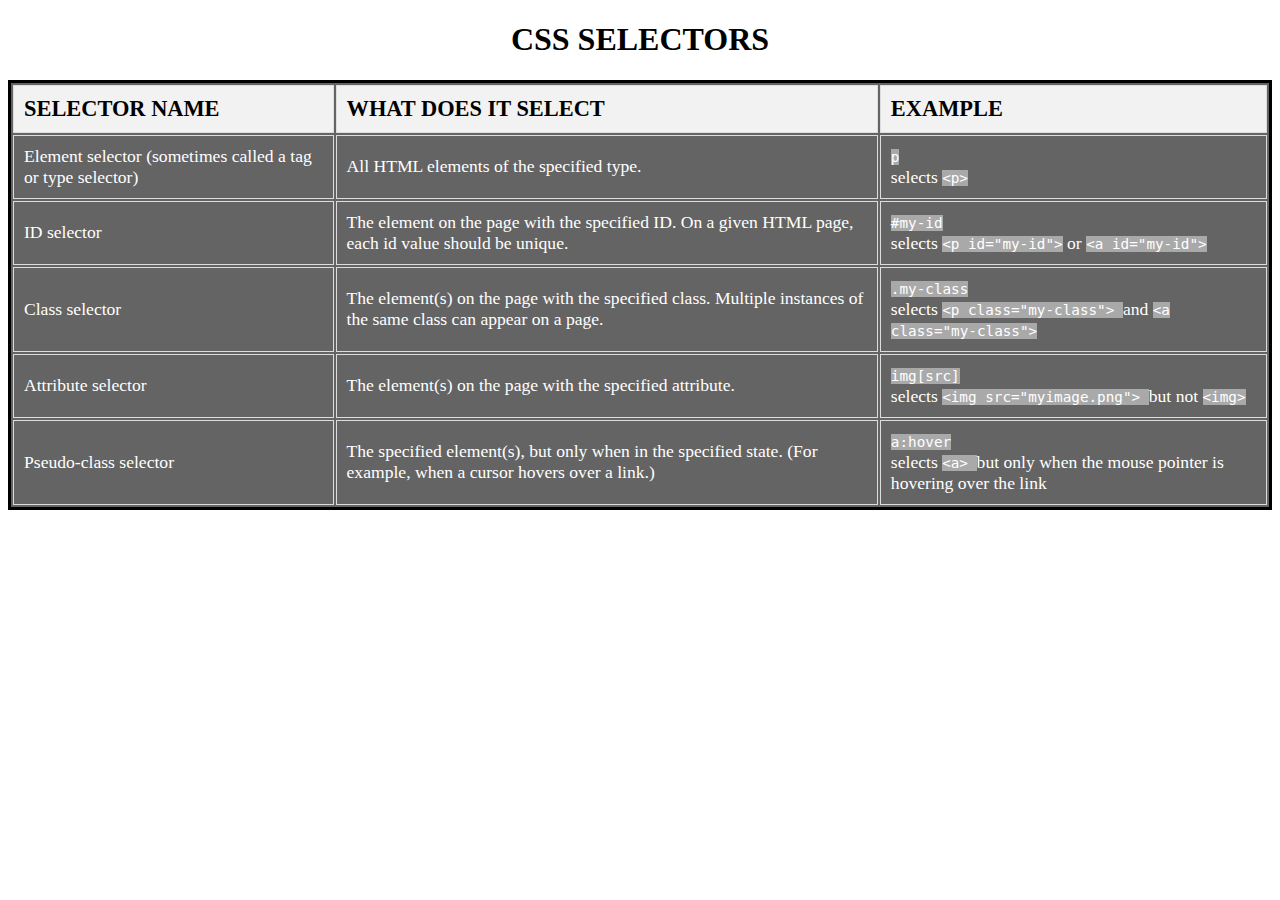
<file: HTML-CSS-CHEATSHEET/index.html>
<!DOCTYPE html>
<html lang="en">
<head>
  <meta charset="UTF-8">
  <meta name="viewport" content="width=device-width, initial-scale=1.0">
  <title>Css Cheatsheet</title>
  <link rel="stylesheet" href="styles.css">
</head>
<body>
  <h1>CSS Selectors</h1>
  <table>
    <thead>
      <tr>
        <th>Selector Name</th>
        <th>What does it select</th>
        <th>Example</th>
      </tr>
    </thead>
    <tbody>
      <tr>
        <td>Element selector (sometimes called a tag or type selector)</td>
        <td>All HTML elements of the specified type.</td>
        <td>
          <code>p</code>
          <br>
          selects
          <code> &lt;p&gt; </code>
        </td>
      </tr>
      <tr>
        <td>ID selector</td>
        <td>The element on the page with the specified ID. On a given HTML page, each id value should be unique.</td>
        <td>
          <code>#my-id</code>
          <br>
          selects
          <code> &lt;p id="my-id"&gt;</code> or <code>&lt;a id="my-id"&gt;</code>
        </td>
      </tr>
      <tr>
        <td>Class selector</td>
        <td>The element(s) on the page with the specified class. Multiple instances of the same class can appear on a page.</td>
        <td>
          <code>.my-class</code>
          <br>
          selects
          <code> &lt;p class="my-class"&gt; </code> and <code>&lt;a class="my-class"&gt;</code>
        </td>
      </tr>
      <tr>
        <td>Attribute selector</td>
        <td>The element(s) on the page with the specified attribute.</td>
        <td>
          <code>img[src]</code>
          <br>
          selects
          <code> &lt;img src="myimage.png"&gt; </code> but not <code>&lt;img&gt;</code>
        </td>
      </tr>
      <tr>
        <td>Pseudo-class selector	</td>
        <td>The specified element(s), but only when in the specified state. (For example, when a cursor hovers over a link.)</td>
        <td>
          <code>a:hover</code>
          <br>
          selects
          <code> &lt;a&gt; </code> but only when the mouse pointer is hovering over the link
        </td>
      </tr>
    </tbody>
  </table>
</body>
</html>
</file>
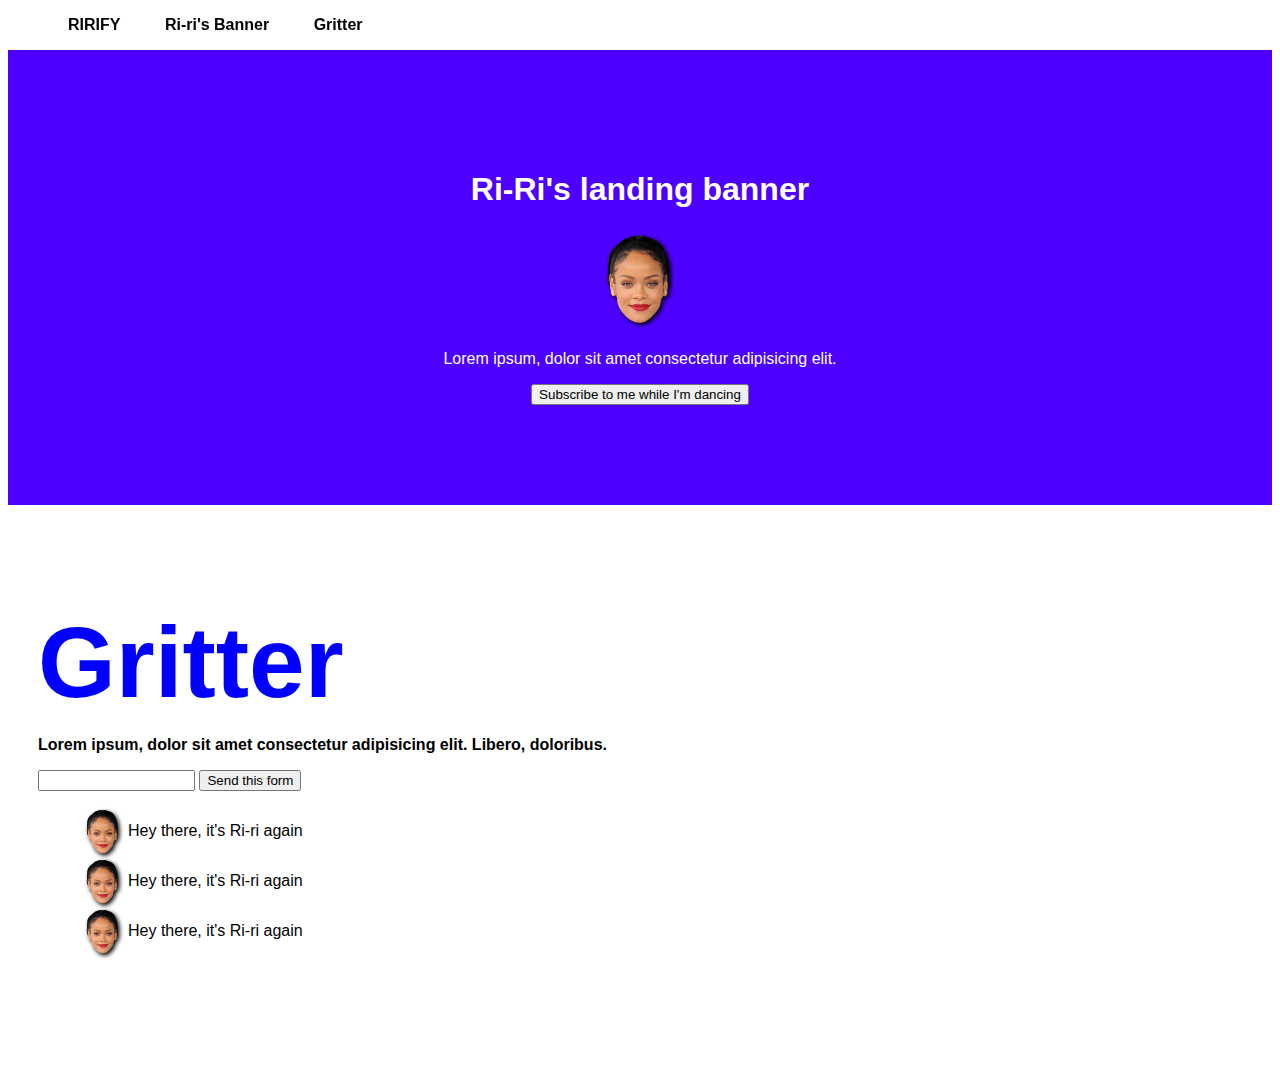
<file: HTML-CSS-PROJECT/index.html>
<!DOCTYPE html>
<html lang="en">
<head>
  <meta charset="UTF-8">
  <meta name="viewport" content="width=device-width, initial-scale=1.0">
  <link rel="stylesheet" href="./resources/css/index.css">
  <title>Ri-Ri</title>
</head>
<body>
  <!-- Navbar section -->
  <nav class="navbar">
    <ul>
      <li><a href="#" id="">RIRIFY</a></li>
      <li><a href="#" id="">Ri-ri's Banner</a></li>
      <li><a href="#" id="">Gritter</a></li>
    </ul>
  </nav>

  <!-- Banner Section -->
  <div class="banner">
    <h1>Ri-Ri's landing banner</h1>
    <img id="small-riri" src="./resources/images/Rihanna-PNG-Download-Image.png" alt="Rihanna">
    <p>Lorem ipsum, dolor sit amet consectetur adipisicing elit.</p>
    <button>Subscribe to me while I'm dancing</button>
  </div>

  <!-- Gritter section -->
  <div class="gritter-section">
    <span class="bold" id="gritter">Gritter</span>
    <p class="bold">Lorem ipsum, dolor sit amet consectetur adipisicing elit. Libero, doloribus.</p>
    <form action="">
      <input type="text">
      <input type="submit" value="Send this form">
    </form>
    <div id="greets">
      <ul>
        <li>
          <div class="avatar"></div><span>Hey there, it's Ri-ri again</span>
        </li>
        <li>
          <div class="avatar"></div><span>Hey there, it's Ri-ri again</span>
        </li>
        <li>
          <div class="avatar"></div><span>Hey there, it's Ri-ri again</span>
        </li>
      </ul>
    </div>
  </div>
</body>
</html>
</file>
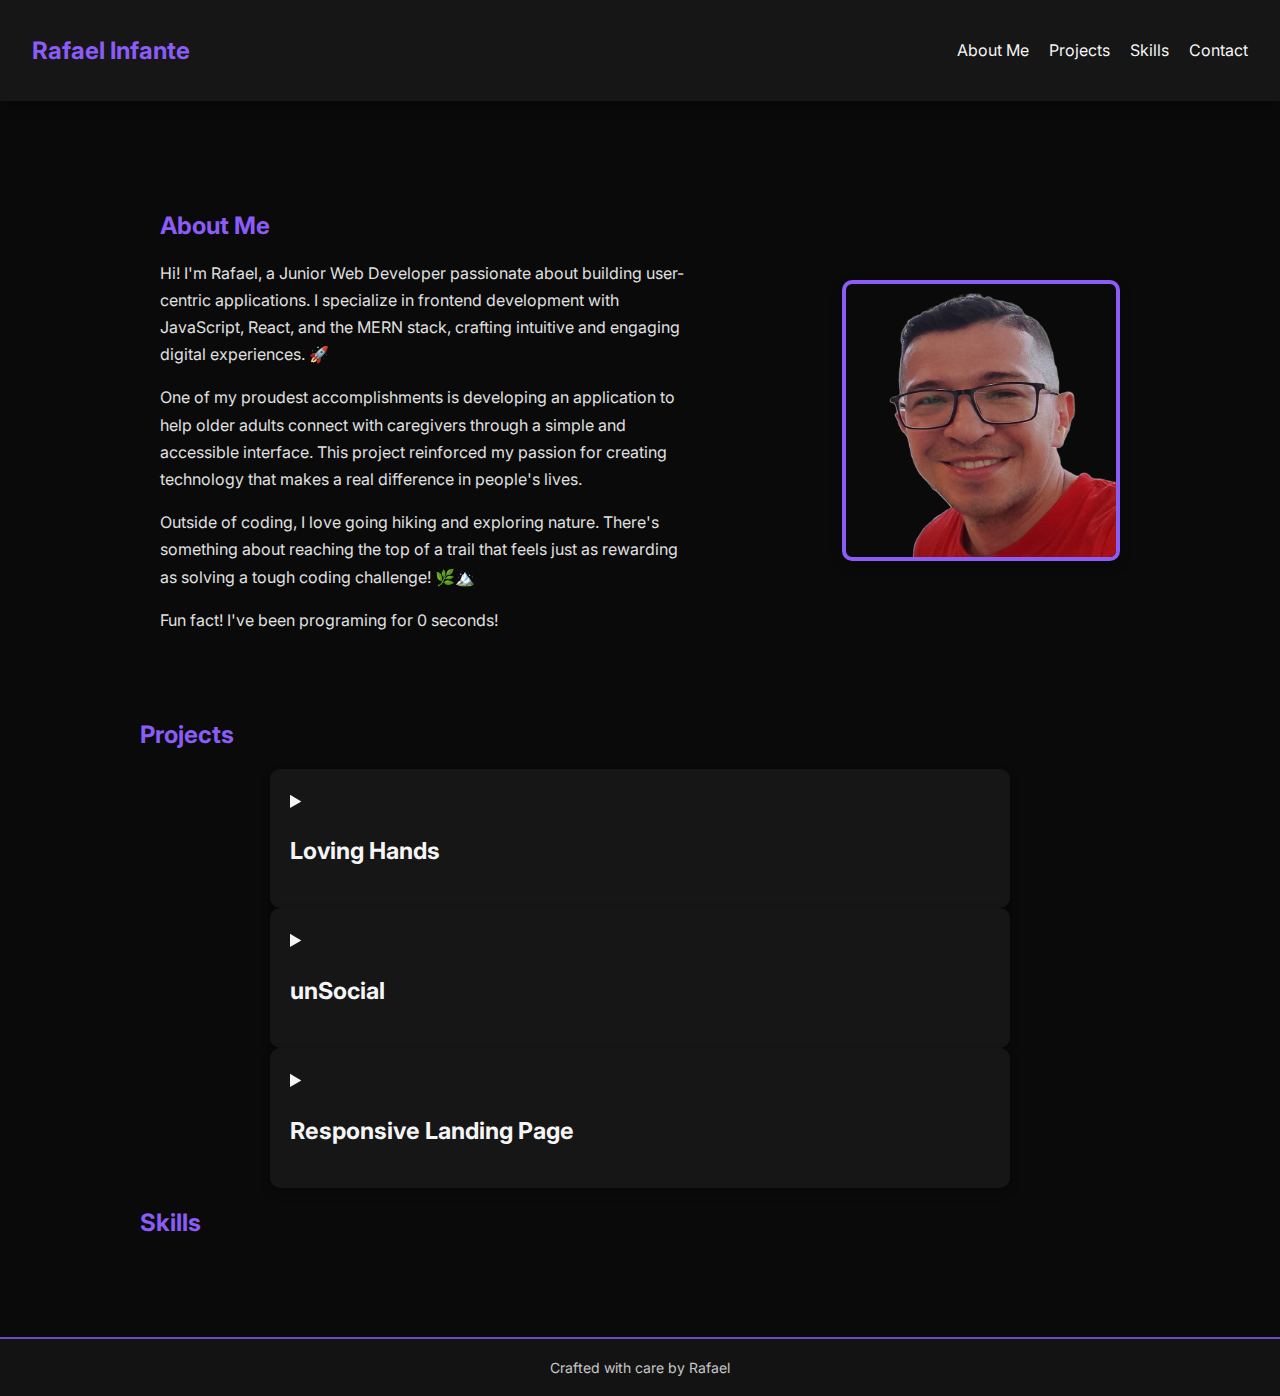
<file: portfolio-project/index.html>
<!DOCTYPE html>
<html lang="en">
  <head>
    <meta charset="UTF-8" />
    <meta name="viewport" content="width=device-width, initial-scale=1.0" />
    <link rel="stylesheet" href="styles.css" />
    <script src="app.js" defer></script>
    <title>My portfolio</title>
  </head>
  <body>
    <nav>
      <h2 id="logo">Rafael Infante</h2>
      <ul class="navigation-items">
        <li class="navigation-item" href="#about-me">About Me</li>
        <li class="navigation-item" href="#projects">Projects</li>
        <li class="navigation-item" href="#skills">Skills</li>
        <li class="navigation-item" href="#contact">Contact</li>
      </ul>
    </nav>

    <main>
      <section id="about-me">
        <div class="about-me-container">
          <div class="about-me-text-container">
            <h2>About Me</h2>
            <p>
              Hi! I'm Rafael, a Junior Web Developer passionate about building
              user-centric applications. I specialize in frontend development
              with JavaScript, React, and the MERN stack, crafting intuitive and
              engaging digital experiences. 🚀
            </p>
            <p>
              One of my proudest accomplishments is developing an application to
              help older adults connect with caregivers through a simple and
              accessible interface. This project reinforced my passion for
              creating technology that makes a real difference in people's
              lives.
            </p>
            <p>
              Outside of coding, I love going hiking and exploring nature.
              There's something about reaching the top of a trail that feels
              just as rewarding as solving a tough coding challenge! 🌿🏔️
            </p>
            <p>
              Fun fact! I've been programing for
              <span id="time-container">0</span> seconds!
            </p>
          </div>
          <img
            src="./images/rafael.png"
            alt="A photo of Rafael Infante"
            class="portrait"
          />
        </div>
      </section>

      <section id="projects">
        <h2>Projects</h2>
        <details class="project">
          <summary class="project-title">
            <h3>Loving Hands</h3>
          </summary>
          <img
            src="./images/screenshot1.png"
            alt="LovingHands app screenshot"
            class="project-image"
          />
          <p class="project-description">
            App designed to connect older adults with caregivers
          </p>
          <a href="https://lovinghands.netlify.app/">Link to LovingHands</a>
        </details>
        <details class="project">
          <summary class="project-title">
            <h3>unSocial</h3>
          </summary>
          <img
            src="./images/screenshot2.png"
            alt="unsocial project image"
            class="project-image"
          />
          <p class="project-description">
            Developed unSocial, a full-stack social media application designed
            to foster authentic interactions.
          </p>
          <a href="https://unsocialproject.netlify.app/">Link to unSocial</a>
        </details>
        <details class="project">
          <summary class="project-title">
            <h3>Responsive Landing Page</h3>
          </summary>
          <img
            src="./images/screenshot3.png"
            alt="landing page image"
            class="project-image"
          />
          <p class="project-description">Responsive Landing page</p>
          <a href="">Link to Landing page</a>
        </details>
      </section>

      <section id="skills">
        <h2>Skills</h2>
        <div id="skills-container">
          <i class="fab fa-html5"></i>
          <i class="fab fa-css3-alt"></i>
          <i class="fab fa-js"></i>
          <i class="fab fa-react"></i>
          <i class="fab fa-aws"></i>
          <i class="fab fa-sketch"></i>
          <i class="fab fa-figma"></i>
          <i class="fab fa-git"></i>
          <i class="fab fa-chrome"></i>
          <i class="fas fa-terminal"></i>
          <i class="fas fa-universal-access"></i>
          <i class="fab fa-npm"></i>
          <i class="fab fa-node"></i>
          <i class="fab fa-github"></i>
        </div>
      </section>
    </main>
    <footer>Crafted with care by Rafael</footer>
  </body>
</html>
</file>
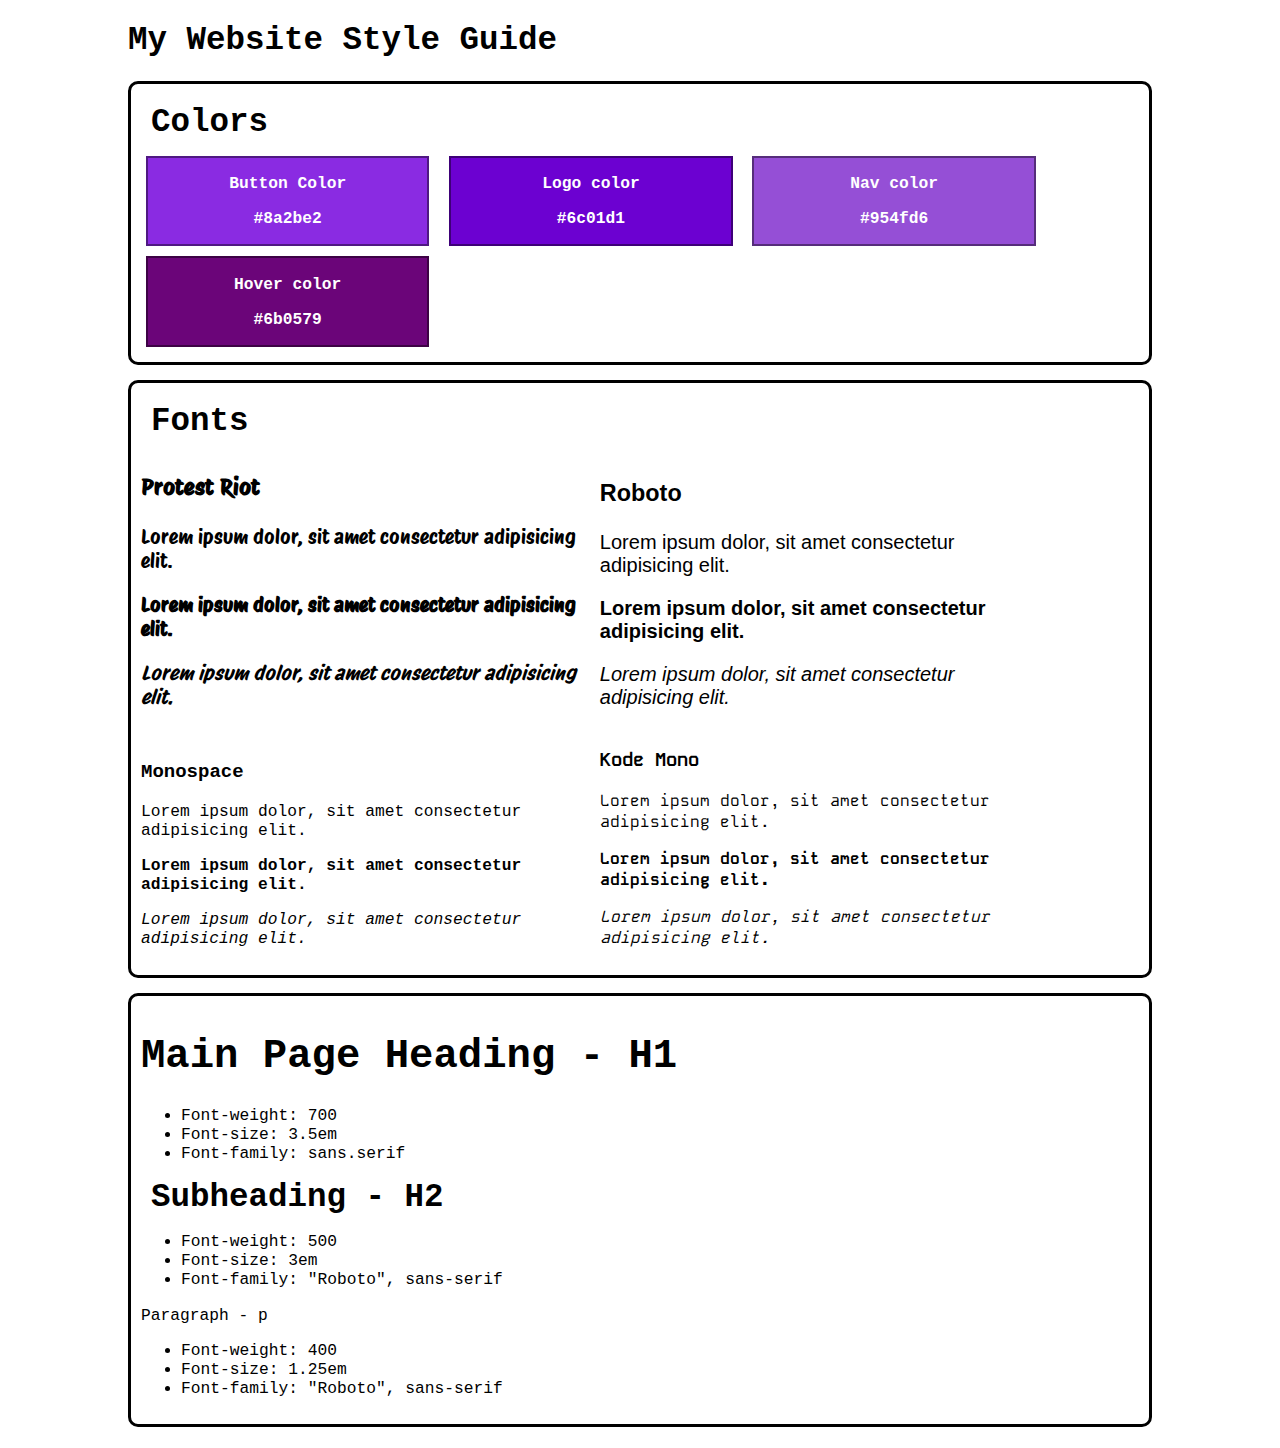
<file: Website-design-system/index.html>
<!DOCTYPE html>
<html lang="en">
<head>
  <meta charset="UTF-8">
  <meta name="viewport" content="width=device-width, initial-scale=1.0">
  <link href="https://fonts.googleapis.com/css2?family=Protest+Riot&display=swap" rel="stylesheet">
  <link href="https://fonts.googleapis.com/css2?family=Kode+Mono:wght@400..700&display=swap" rel="stylesheet">
  <link rel="stylesheet" href="styles.css">
  <title>Style Guide</title>
</head>
<body>
  <h1>My Website Style Guide</h1>
  <div class="container">
    <h2>Colors</h2>
    <div class="color-container">
      <div class="color-panel button-color">
        <p class="color-name">Button Color</p>
        <p class="color-hex">#8a2be2</p>
      </div>
      <div class="color-panel logo-color">
        <p class="color-name">Logo color</p>
        <p class="color-hex">#6c01d1</p>
      </div>
      <div class="color-panel nav-color">
        <p class="color-name">Nav color</p>
        <p class="color-hex">#954fd6</p>
      </div>
      <div class="color-panel hover-color">
        <p class="color-name">Hover color</p>
        <p class="color-hex">#6b0579</p>
      </div>
    </div>
  </div>
  <div class="container">
    <h2>Fonts</h2>
    <div class="font-panel protest-riot">
      <h3>Protest Riot</h3>
      <p class="regular">Lorem ipsum dolor, sit amet consectetur adipisicing elit.</p>
      <p class="bold">Lorem ipsum dolor, sit amet consectetur adipisicing elit.</p>
      <p class="italic">Lorem ipsum dolor, sit amet consectetur adipisicing elit.</p>
    </div>
    <div class="font-panel roboto">
      <h3>Roboto</h3>
      <p class="regular">Lorem ipsum dolor, sit amet consectetur adipisicing elit.</p>
      <p class="bold">Lorem ipsum dolor, sit amet consectetur adipisicing elit.</p>
      <p class="italic">Lorem ipsum dolor, sit amet consectetur adipisicing elit.</p>
    </div>
    <div class="font-panel monospace">
      <h3>Monospace</h3>
      <p class="regular">Lorem ipsum dolor, sit amet consectetur adipisicing elit.</p>
      <p class="bold">Lorem ipsum dolor, sit amet consectetur adipisicing elit.</p>
      <p class="italic">Lorem ipsum dolor, sit amet consectetur adipisicing elit.</p>
    </div>
    <div class="font-panel kode-mono">
      <h3>Kode Mono</h3>
      <p class="regular">Lorem ipsum dolor, sit amet consectetur adipisicing elit.</p>
      <p class="bold">Lorem ipsum dolor, sit amet consectetur adipisicing elit.</p>
      <p class="italic">Lorem ipsum dolor, sit amet consectetur adipisicing elit.</p>
    </div>
  </div>
  <div class="container">
    <div class="text-panel">
      <h1>Main Page Heading - H1</h1>
      <ul>
        <li>Font-weight: 700</li>
        <li>Font-size: 3.5em</li>
        <li>Font-family: sans.serif</li>
      </ul>
    </div>
    <div class="text-panel">
      <h2>Subheading - H2</h2>
      <ul>
        <li>Font-weight: 500</li>
        <li>Font-size: 3em</li>
        <li>Font-family: "Roboto", sans-serif </li>
      </ul>
    </div>
    <div class="text-panel">
      <p>Paragraph - p</p>
      <ul>
        <li>Font-weight: 400</li>
        <li>Font-size: 1.25em</li>
        <li>Font-family: "Roboto", sans-serif</li>
      </ul>
    </div>
  </div>
</body>
</html>
</file>
<file: HTML-CSS-CHEATSHEET/styles.css>
* {
box-sizing: border-box;}
body {
  font-family: Cambria, Cochin, Georgia, Times, 'Times New Roman', serif;}
table {
  width: auto;
  border: solid black;
  background-color: rgba(0, 0, 0, 0.608);
  color: #fff;
}

h1 {
  text-align: center;
  color: black;
  text-transform: uppercase;
}

th, td {
  text-align: left;
  padding: 10px;
  border: 1px solid #ddd;
}

th {
  font-size: 1.4em;
  font-weight: bold;
  background-color: #f2f2f2;
  color: black;
  text-transform: uppercase;
}

tr:hover {
  background-color: #f2f2f293;
}

td {
  font-size: 1.1em;
}

code {
  background-color: rgb(169, 169, 169);
}
</file>
<file: HTML-CSS-PROJECT/resources/css/index.css>
* {
  font-family: Helvetica, Arial, sans-serif;
}
.navbar {
  position: fixed;
  top: 0;
  background-color: rgba(255, 255, 255, 0.42);
  width: 100%;
  z-index: 2;
}

.navbar li {
  display: inline-block;
  padding: 0px 20px;
}

.navbar a {
  text-decoration: none;
  color: black;
  font-weight: 700;
}
.banner {
  background-color: #4d00ff;
  color: white;
  margin-top: 50px;
  text-align: center;
  padding: 100px 0;
}

#small-riri {
  height: 100px;
  width: 100px;
  filter: drop-shadow(2px 2px 2px black);
}

.gritter-section {
  padding: 100px 30px;
}

#gritter {
  color: blue;
  font-size: 100px;
}

#greets li {
  list-style: none;
}

.bold {
  font-weight: 900;
}

.avatar {
  background-image: url(../images/Rihanna-PNG-Download-Image.png);
  background-size: cover;
  height: 50px;
  width: 50px;
  border-radius: 50%;
  display: inline-block;
  vertical-align: middle;
  filter: drop-shadow(2px 2px 2px black);
}
</file>
<file: portfolio-project/styles.css>
@import url('https://fonts.googleapis.com/css2?family=Inter:wght@300;400;600&display=swap');

:root {
  --background-color: #0a0a0a; /* True black for OLED screens */
  --text-color: #f5f5f5; /* Slightly lighter for better readability */
  --primary-color: #8b5cf6; /* Softer purple for a modern touch */
  --secondary-color: #f5f5f5; /* Muted cyan for contrast */
  --card-bg: #161616; /* Dark gray for smooth contrast */
  --border-radius: 10px;
  --shadow-color: rgba(0, 0, 0, 0.3);
  --hover-bg: rgba(139, 92, 246, 0.2);
}

html {
  scroll-behavior: smooth;
}

body {
  font-family: 'Inter', sans-serif;
  background-color: var(--background-color);
  color: var(--text-color);
  margin: 0;
  padding: 0;
}

nav {
  display: flex;
  justify-content: space-between;
  align-items: center;
  padding: 16px 32px;
  background: var(--card-bg);
  box-shadow: 0px 4px 12px var(--shadow-color);
}

nav h2 {
  color: var(--primary-color);
}

ul.navigation-items {
  list-style: none;
  display: flex;
  gap: 20px;
}

.navigation-item a {
  cursor: pointer;
  font-weight: bold;
  padding: 8px 12px;
  border-radius: var(--border-radius);
  transition: background 0.3s, color 0.3s;
  text-decoration: none;
  color: var(--primary-color);
}

.navigation-item a:hover {
  background: var(--hover-bg);
  color: var(--secondary-color);
}

main {
  max-width: 1000px;
  margin: auto;
  padding: 40px 20px;
}

h2 {
  color: var(--primary-color);
}

p {
  line-height: 1.7;
  color: #e0e0e0;
}

.about-me-container {
  display: flex;
  align-items: center;
  justify-content: space-between;
  gap: 40px;
  max-width: 1000px;
  margin: auto;
  padding: 50px 20px;
}

.about-me-text-container {
  flex: 1;
  max-width: 55%;
}

img.portrait {
  width: 270px;
  height: auto;
  border-radius: var(--border-radius);
  border: 4px solid var(--primary-color);
  object-fit: cover;
  box-shadow: 0px 4px 12px var(--shadow-color);
}

@media (max-width: 768px) {
  .about-me-container {
    flex-direction: column;
    text-align: center;
  }

  .about-me-text-container {
    max-width: 100%;
  }

  img.portrait {
    width: 200px;
  }
}

.project {
  background: var(--card-bg);
  padding: 20px;
  border-radius: var(--border-radius);
  margin-bottom: 20px;
  box-shadow: 0px 4px 10px var(--shadow-color);
  transition: transform 0.3s ease-in-out;
  max-width: 700px; /* Prevents projects from being too wide */
  margin: auto;
}

.project:hover {
  transform: translateY(-5px);
}

.project img {
  width: 100%;
  max-width: 300px; /* Restricts width */
  max-height: 700px; /* Restricts height */
  height: 100%; /* Keeps aspect ratio */
  border-radius: var(--border-radius);
  object-fit: cover;
  display: block;
  margin: 15px auto; /* Centers the image */
}

/* Make images slightly larger on medium-sized screens */
@media (max-width: 1024px) {
  .project img {
    max-width: 50%;
  }
}

@media (max-width: 568px) {
  .project img {
    max-width: 50%; /* Allows images to shrink on smaller screens */
    max-height: none; /* Removes height restriction on smaller devices */
  }
}

.project-title {
  color: var(--secondary-color);
  cursor: pointer;
  font-size: 20px;
  transition: color 0.3s;
}

.project-title:hover {
  color: var(--primary-color);
}

.project-description {
  font-size: 15px;
  opacity: 0.9;
}

#skills-container {
  display: flex;
  flex-wrap: wrap;
  justify-content: center;
  gap: 20px;
  margin-top: 20px;
}

#skills-container i {
  font-size: 3rem; /* Adjust icon size */
  color: var(--primary-color);
  transition: transform 0.3s ease, color 0.3s ease;
}

#skills-container i:hover {
  transform: scale(1.2);
  color: var(--secondary-color);
}

#contact-container {
  display: flex;
  flex-wrap: wrap;
  justify-content: center;
  gap: 20px;
  margin-top: 20px;
}

#contact-container i {
  font-size: 3rem; /* Adjust icon size */
  color: var(--primary-color);
  transition: transform 0.3s ease, color 0.3s ease;
  cursor: pointer;
}

#contact-container i:hover {
  transform: scale(1.2);
  color: var(--secondary-color);
}

/* Make icons responsive */
@media (max-width: 768px) {
  #contact-container i {
    font-size: 2.5rem;
  }
}

footer {
  text-align: center;
  padding: 20px;
  background: var(--card-bg);
  margin-top: 40px;
  font-size: 14px;
  border-top: 2px solid var(--primary-color);
  opacity: 0.8;
}
</file>
<file: Website-design-system/styles.css>
body {
  margin: 0 10%;
  font-family: monospace;
}

h1 {
  font-size: 2.5em;
}

h2 {
  font-size: 2em;
  margin: 10px;
}

.container {
  border: solid;
  padding: 10px;
  margin: 15px auto;
  font-size: 1.25em;
  border-radius: 10px;
}

.color-container {
  width: 100%;
}

.color-panel {
  display: inline-block;
  width: 28%;
  text-align: center;
  border: 2px solid rgba(0, 0, 0, 0.422);
  margin: 5px;
  font-weight: bold;
}

.button-color {
  background-color: #8a2be2;
  color: white;
}

.logo-color {
  background-color: #6c01d1;
  color: white;
}

.nav-color {
  background-color: #954fd6;
  color: white;
}

.hover-color {
  background-color: #6b0579;
  color: white;
}

.font-panel {
  width: 45%;
  display: inline-block;
  min-height: 120px;
}

.protest-riot {
  font-family: "Protest Riot", sans-serif;
}

.roboto {
  font-family: 'Roboto', sans-serif;
}

.monospace {
  font-family: monospace;
}

.kode-mono {
  font-family: "Kode Mono", monospace;
  font-size: 16px;
}

.regular {
  font-style: normal;
}

.italic {
  font-style: italic;
}

.bold {
  font-weight: bold;
}
</file>
